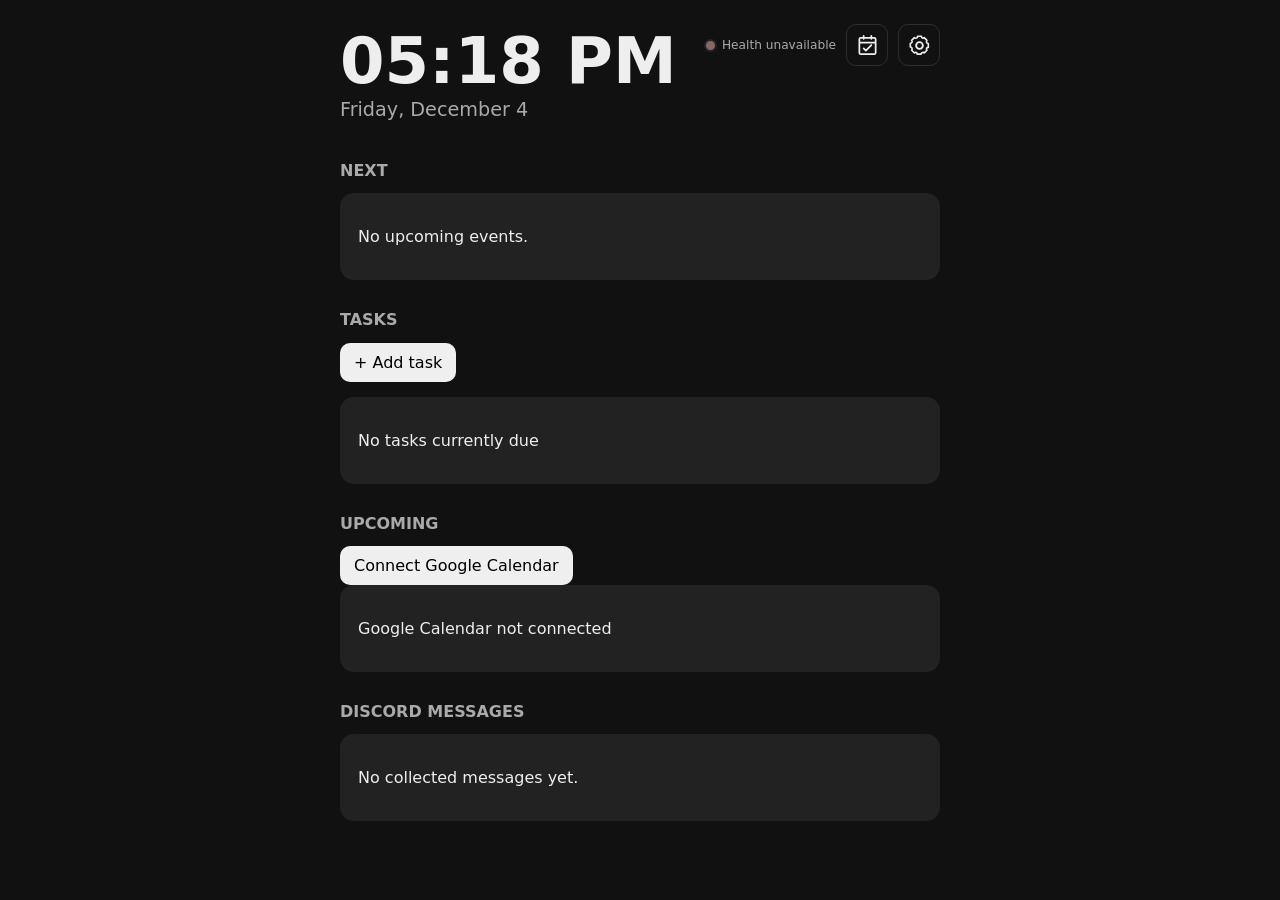
<file: index.html>
<!DOCTYPE html>
<html lang="en">
<head>
    <meta charset="UTF-8">
    <meta name="viewport"
          content="width=device-width, initial-scale=1.0">
    <title>Home</title>
    <link rel="stylesheet" href="style.css">
    <link rel="manifest" href="manifest.json">
    <meta name="theme-color" content="#111111">
</head>

<body>
    <main>
        <header class="dashboard-header">

            <div>
                <div id="time">--:--</div>
                <div id="date">Loading...</div>
            </div>

            <div class="header-controls">

                <button
                    type="button"
                    id="collector-status-button"
                    class="collector-status-button"
                    aria-label="System health unknown"
                    title="System health"
                >
                    <span
                        id="collector-status-dot"
                        class="collector-status-dot collector-status-unknown"
                    ></span>
                    <span id="collector-status-label" class="collector-status-label">
                        Health unavailable
                    </span>
                </button>

                <button
                    type="button"
                    id="open-accepted-events"
                    class="accepted-events-button"
                    aria-label="Accepted events"
                    title="Accepted events"
                >
                    <svg
                        viewBox="0 0 24 24"
                        aria-hidden="true"
                    >
                        <path
                            d="M8 2v3M16 2v3M3.5 9h17M5 4h14a1.5 1.5 0 0 1 1.5 1.5v14A1.5 1.5 0 0 1 19 21H5a1.5 1.5 0 0 1-1.5-1.5v-14A1.5 1.5 0 0 1 5 4Z"
                            fill="none"
                            stroke="currentColor"
                            stroke-width="1.8"
                            stroke-linecap="round"
                            stroke-linejoin="round"
                        />
                        <path
                            d="m8 15 2.3 2.3L16 11.5"
                            fill="none"
                            stroke="currentColor"
                            stroke-width="1.8"
                            stroke-linecap="round"
                            stroke-linejoin="round"
                        />
                    </svg>
                </button>

                <button
                    type="button"
                    id="open-settings"
                    class="settings-icon-button"
                    aria-label="Open settings"
                >
                    <svg
                        viewBox="0 0 24 24"
                        aria-hidden="true"
                    >
                        <path
                            d="M12 15.5a3.5 3.5 0 1 0 0-7 3.5 3.5 0 0 0 0 7Z"
                            fill="none"
                            stroke="currentColor"
                            stroke-width="2"
                        />
                        <path
                            d="M19.4 15a1.7 1.7 0 0 0 .34 1.88l.06.06-2.83 2.83-.06-.06A1.7 1.7 0 0 0 15 19.4a1.7 1.7 0 0 0-1 .6 1.7 1.7 0 0 0-.4 1.1V21H9.6v-.1A1.7 1.7 0 0 0 8.6 19.4a1.7 1.7 0 0 0-1.88.34l-.06.06-2.83-2.83.06-.06A1.7 1.7 0 0 0 4.2 15a1.7 1.7 0 0 0-.6-1 1.7 1.7 0 0 0-1.1-.4H2.4V9.6h.1A1.7 1.7 0 0 0 4.2 8.6a1.7 1.7 0 0 0-.34-1.88l-.06-.06 2.83-2.83.06.06A1.7 1.7 0 0 0 8.6 4.2a1.7 1.7 0 0 0 1-.6 1.7 1.7 0 0 0 .4-1.1V2.4h4v.1a1.7 1.7 0 0 0 1 1.7 1.7 1.7 0 0 0 1.88-.34l.06-.06 2.83 2.83-.06.06A1.7 1.7 0 0 0 19.4 8.6a1.7 1.7 0 0 0 .6 1 1.7 1.7 0 0 0 1.1.4h.1v4h-.1a1.7 1.7 0 0 0-1.7 1Z"
                            fill="none"
                            stroke="currentColor"
                            stroke-width="1.7"
                            stroke-linecap="round"
                            stroke-linejoin="round"
                        />
                    </svg>
                </button>

            </div>

        </header>

        <div id="dashboard-view">

            <section
                id="live-travel-section"
                hidden
            >
                <div id="live-travel"></div>
            </section>

            <section>
                <h2>Next</h2>

                <div id="next-event">
                    <div class="card">
                        <p>No upcoming events.</p>
                    </div>
                </div>
            </section>

            <section>
                <div
                    id="pending-tasks-section"
                    hidden
                >
                    <h2>Pending Tasks</h2>

                    <p
                        id="pending-tasks-status"
                        class="pending-tasks-status"
                        role="status"
                        aria-live="polite"
                    ></p>

                    <div id="pending-task-list"></div>
                </div>
            </section>

            <section>
                <h2>Tasks</h2>

                <button id="show-add-task">+ Add task</button>

                <form id="task-form" hidden>
                    <div class="card task-form">

                        <h3 id="task-form-title">Add task</h3>

                        <label>
                            Task
                            <input
                                id="task-name"
                                type="text"
                                required
                                placeholder="e.g. Clean bathroom"
                            >
                        </label>

                        <label>
                            Type
                            <select id="task-type">
                                <option value="one-off">One-off</option>
                                <option value="recurring">Recurring</option>
                            </select>
                        </label>

                        <label>
                            Special task type
                            <select id="task-special-type">
                                <option value="">Normal task</option>
                                <option value="clothes-washing">
                                    Clothes washing
                                </option>
                                <option value="bedding-washing">
                                    Bedding / towels washing
                                </option>
                            </select>
                        </label>

                        <label>
                            Scheduling
                            <select id="task-flexibility">
                                <option value="flexible">Flexible</option>
                                <option value="fixed">Fixed</option>
                            </select>
                        </label>

                        <label>
                            Estimated duration
                            <div class="duration-input">
                                <input
                                    id="task-duration"
                                    type="number"
                                    min="5"
                                    step="5"
                                    value="30"
                                    required
                                >
                                <span>minutes</span>
                            </div>
                        </label>

                        <div id="task-due-option">
                            <label>
                                Due date
                                <input id="task-due" type="date">
                            </label>
                        </div>

                        <div id="recurring-options" hidden>

                            <label>
                                Ideally every
                                <div class="duration-input">
                                    <input
                                        id="task-interval"
                                        type="number"
                                        min="1"
                                        value="7"
                                    >
                                    <span>days</span>
                                </div>
                            </label>

                            <label>
                                Can be done this many days early
                                <input
                                    id="task-early"
                                    type="number"
                                    min="0"
                                    value="1"
                                >
                            </label>

                            <label>
                                Can be done this many days late
                                <input
                                    id="task-late"
                                    type="number"
                                    min="0"
                                    value="2"
                                >
                            </label>

                        </div>

                        <div id="task-flexible-options">

                            <label>
                                Earliest time
                                <input
                                    id="task-earliest-time"
                                    type="time"
                                    value="09:00"
                                >
                            </label>

                            <label>
                                Latest time
                                <input
                                    id="task-latest-time"
                                    type="time"
                                    value="20:00"
                                >
                            </label>

                        </div>

                        <div id="task-fixed-options" hidden>

                            <label>
                                Fixed date
                                <input
                                    id="task-fixed-date"
                                    type="date"
                                >
                            </label>

                            <label>
                                Start time
                                <input
                                    id="task-fixed-start-time"
                                    type="time"
                                >
                            </label>

                        </div>

                        <label class="checkbox-label">
                            <input
                                id="task-requires-home"
                                type="checkbox"
                            >
                            Requires me to be home
                        </label>

                        <label>
                            Effort
                            <select id="task-effort">
                                <option value="low">Low</option>
                                <option value="medium" selected>Medium</option>
                                <option value="high">High</option>
                            </select>
                        </label>

                        <label
                            id="task-batchable-option"
                            class="checkbox-label"
                            hidden
                        >
                            <input
                                id="task-batchable"
                                type="checkbox"
                            >
                            Can be grouped with similar tasks
                        </label>

                        <label class="checkbox-label">
                            <input
                                id="task-avoid-hangover"
                                type="checkbox"
                                checked
                            >
                            Avoid likely hangover days
                        </label>

                        <label>
                            Notes
                            <textarea
                                id="task-notes"
                                rows="3"
                            ></textarea>
                        </label>

                        <div class="form-buttons">
                            <button type="submit" id="save-task">
                                Save task
                            </button>

                            <button
                                type="button"
                                id="cancel-task"
                            >
                                Cancel
                            </button>
                        </div>

                    </div>
                </form>

                <div id="task-list"></div>
            </section>

            <section>
                <h2>Upcoming</h2>
            
                <button id="connect-google">
                    Connect Google Calendar
                </button>
            
                <div id="calendar-events">
                    <div class="card">
                        <p>Google Calendar not connected</p>
                    </div>
                </div>
            </section>

            <section
                id="discord-events-section"
                hidden
            >
                <h2>Would you like to go?</h2>

                <div id="discord-events"></div>

                <details
                    id="rejected-discord-events-section"
                    class="rejected-discord-events"
                    hidden
                >
                    <summary>
                        Rejected events
                    </summary>

                    <div class="rejected-discord-sort">
                        <label for="rejected-discord-sort">
                            Sort by
                        </label>

                        <select id="rejected-discord-sort">
                            <option value="rejected">
                                Recently rejected
                            </option>

                            <option value="event">
                                Event date
                            </option>
                        </select>
                    </div>

                    <div
                        id="rejected-discord-events"
                        class="rejected-discord-events-list"
                    ></div>
                </details>
            </section>

            <section id="discord-messages-section">
                <h2>Discord messages</h2>

                <div id="discord-messages">
                    <div class="card">
                        <p>Loading messages...</p>
                    </div>
                </div>
            </section>
        </div>

        <div id="accepted-events-view" hidden>

            <div class="accepted-events-header">

                <h1>Accepted Events</h1>

                <button
                    type="button"
                    id="close-accepted-events"
                    class="settings-close-button"
                    aria-label="Close accepted events"
                >
                    ×
                </button>

            </div>

            <section>
                <div id="accepted-discord-events">
                    <div class="card">
                        <p>Loading accepted events...</p>
                    </div>
                </div>
            </section>

        </div>

        <div id="settings-view" hidden>

            <div class="settings-header">

                <h1>Settings</h1>

                <button
                    type="button"
                    id="close-settings"
                    class="settings-close-button"
                    aria-label="Close settings"
                >
                    ×
                </button>

            </div>

            <div
                class="settings-tabs"
                role="tablist"
                aria-label="Settings categories"
            >

                <button
                    type="button"
                    class="settings-tab active"
                    data-settings-tab="calendar"
                >
                    Calendar
                </button>

                <button
                    type="button"
                    class="settings-tab"
                    data-settings-tab="scheduler"
                >
                    Scheduler
                </button>

            </div>

            <div
                id="calendar-settings-tab"
                class="settings-tab-content"
            >

        <section>
            <h2>Calendar Settings</h2>

            <p class="settings-description">
                Choose how automatic scheduling should treat each calendar.
            </p>

            <div id="calendar-settings">
                <div class="card">
                    <p>Loading calendars...</p>
                </div>
            </div>
        </section>

        </div>

            <div
                id="scheduler-settings-tab"
                class="settings-tab-content"
                hidden
            >

                <section>
                    <h2>Scheduler Settings</h2>

                    <div class="card task-form">

                        <label>
                            Normal earliest start
                            <input
                                id="scheduler-normal-earliest"
                                type="time"
                                value="12:00"
                            >
                        </label>

                        <label>
                            Hangover-day earliest start
                            <input
                                id="scheduler-hangover-earliest"
                                type="time"
                                value="14:00"
                            >
                        </label>

                        <label>
                            Preferred finish
                            <input
                                id="scheduler-preferred-finish"
                                type="time"
                                value="19:00"
                            >
                        </label>

                        <label>
                            Absolute latest finish
                            <input
                                id="scheduler-absolute-finish"
                                type="time"
                                value="21:00"
                            >
                        </label>

                        <label class="checkbox-label">
                            <input
                                id="scheduler-early-fixed-override"
                                type="checkbox"
                                checked
                            >
                            Early fixed events override normal start time
                        </label>

                        <label>
                            Lecture travel before
                            <div class="duration-input">
                                <input
                                    id="scheduler-lecture-travel-before"
                                    type="number"
                                    min="0"
                                    step="5"
                                    value="40"
                                >
                                <span>minutes</span>
                            </div>
                        </label>

                        <label>
                            Lecture travel after
                            <div class="duration-input">
                                <input
                                    id="scheduler-lecture-travel-after"
                                    type="number"
                                    min="0"
                                    step="5"
                                    value="40"
                                >
                                <span>minutes</span>
                            </div>
                        </label>

                        <label>
                            Default transition buffer
                            <div class="duration-input">
                                <input
                                    id="scheduler-transition"
                                    type="number"
                                    min="0"
                                    step="5"
                                    value="15"
                                >
                                <span>minutes</span>
                            </div>
                        </label>

                        <button id="save-scheduler-settings">
                            Save scheduler settings
                        </button>

                        <p id="scheduler-settings-status"></p>

                    </div>
                </section>
            </div>

        </div>
    </main>

        <dialog id="confirm-dialog">

            <div class="confirm-dialog-content">

                <h3 id="confirm-dialog-title">
                    Are you sure?
                </h3>

                <p id="confirm-dialog-message"></p>

                <div class="confirm-dialog-actions">

                    <button
                        type="button"
                        id="confirm-dialog-cancel"
                    >
                        Cancel
                    </button>

                    <button
                        type="button"
                        id="confirm-dialog-confirm"
                        class="danger-button"
                    >
                        Delete
                    </button>

                </div>

            </div>

        </dialog>

        <dialog id="laundry-machine-dialog">

            <div class="confirm-dialog-content">

                <h3>
                    Machine already in use
                </h3>

                <p>
                    How long do you think it will be busy?
                </p>

                <div class="laundry-machine-options">

                    <button
                        type="button"
                        data-laundry-busy-minutes="30"
                    >
                        30 minutes
                    </button>

                    <button
                        type="button"
                        data-laundry-busy-minutes="60"
                    >
                        1 hour
                    </button>

                    <button
                        type="button"
                        data-laundry-busy-minutes="120"
                    >
                        2 hours
                    </button>

                </div>

                <div class="confirm-dialog-actions">

                    <button
                        type="button"
                        id="laundry-machine-cancel"
                    >
                        Cancel
                    </button>

                </div>

            </div>

        </dialog>

        <dialog id="collector-status-dialog">

            <div class="collector-status-dialog-content">

                <div class="collector-status-dialog-header">
                    <h3>System health</h3>

                    <button
                        type="button"
                        id="collector-status-close"
                        class="collector-status-close"
                        aria-label="Close system health"
                    >
                        ×
                    </button>
                </div>

                <div id="collector-status-details">
                    Loading...
                </div>

            </div>

        </dialog>

    <script src="script-v15.js"></script>
</body>
</html>
</file>
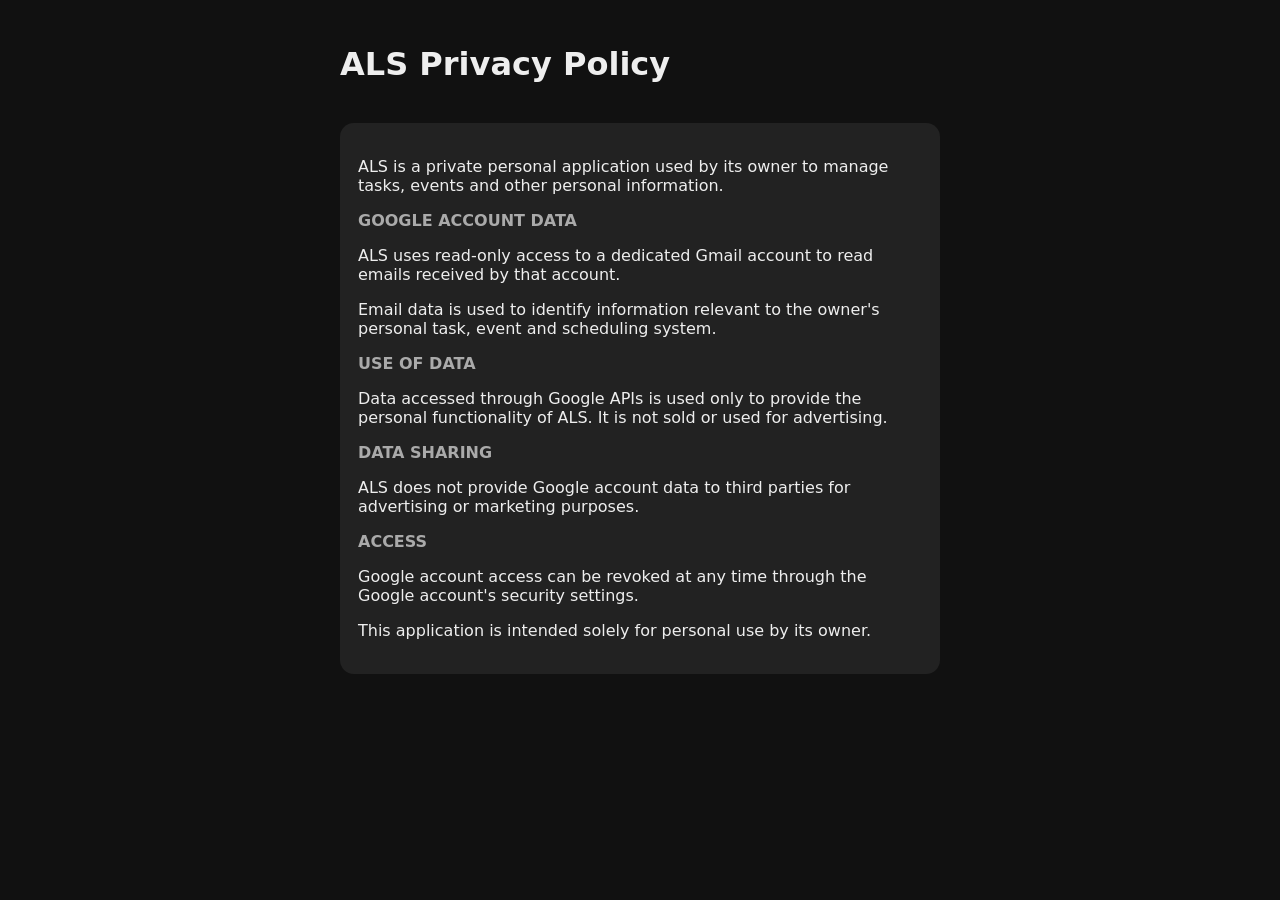
<file: privacy.html>
<!DOCTYPE html>
<html lang="en">
<head>
    <meta charset="UTF-8">
    <meta name="viewport"
          content="width=device-width, initial-scale=1.0">
    <title>ALS Privacy Policy</title>
    <link rel="stylesheet" href="style.css">
    <meta name="theme-color" content="#111111">
</head>

<body>
    <main>
        <header>
            <h1>ALS Privacy Policy</h1>
        </header>

        <section class="card">
            <p>
                ALS is a private personal application used by its owner
                to manage tasks, events and other personal information.
            </p>

            <h2>Google account data</h2>

            <p>
                ALS uses read-only access to a dedicated Gmail account
                to read emails received by that account.
            </p>

            <p>
                Email data is used to identify information relevant to
                the owner's personal task, event and scheduling system.
            </p>

            <h2>Use of data</h2>

            <p>
                Data accessed through Google APIs is used only to provide
                the personal functionality of ALS. It is not sold or used
                for advertising.
            </p>

            <h2>Data sharing</h2>

            <p>
                ALS does not provide Google account data to third parties
                for advertising or marketing purposes.
            </p>

            <h2>Access</h2>

            <p>
                Google account access can be revoked at any time through
                the Google account's security settings.
            </p>

            <p>
                This application is intended solely for personal use by
                its owner.
            </p>
        </section>
    </main>
</body>
</html>
</file>
<file: style.css>
body {
    margin: 0;
    font-family: system-ui, sans-serif;
    background: #111;
    color: #eee;
}

main {
    max-width: 600px;
    margin: auto;
    padding: 24px;
}

header {
    margin-bottom: 40px;
}

#time {
    font-size: 4rem;
    font-weight: 700;
}

#date {
    font-size: 1.2rem;
    color: #aaa;
}

section {
    margin-bottom: 30px;
}

h2 {
    font-size: 1rem;
    text-transform: uppercase;
    color: #aaa;
}

.card {
    background: #222;
    padding: 18px;
    border-radius: 14px;
}

button {
    padding: 10px 14px;
    border: 0;
    border-radius: 10px;
    font: inherit;
}

.task {
    display: flex;
    align-items: center;
    justify-content: space-between;
    margin-bottom: 10px;
}

#show-add-task {
    margin-bottom: 15px;
}

.task-form {
    display: flex;
    flex-direction: column;
    gap: 18px;
    margin-bottom: 20px;
}

.task-form label {
    display: flex;
    flex-direction: column;
    gap: 7px;
    color: #aaa;
}

.task-form input,
.task-form select,
.task-form textarea {
    box-sizing: border-box;
    width: 100%;
    padding: 11px;
    border: 1px solid #444;
    border-radius: 8px;
    background: #181818;
    color: #eee;
    font: inherit;
}

.duration-input {
    display: flex;
    align-items: center;
    gap: 10px;
}

.duration-input input {
    flex: 1;
}

.form-buttons {
    display: flex;
    gap: 10px;
}

.task {
    display: flex;
    justify-content: space-between;
    align-items: center;
    gap: 15px;
}

.task-details {
    flex: 1;
}

.task-meta {
    margin-top: 5px;
    color: #aaa;
    font-size: 0.85rem;
}

.task-source-links {
    margin-top: 0.55rem;
    width: fit-content;
}

.task-source-link,
.task-source-links > summary {
    color: #d8c2ff;
    font-size: 0.86rem;
    font-weight: 650;
    text-decoration: none;
    cursor: pointer;
}

.task-source-link:hover,
.task-source-links > summary:hover {
    text-decoration: underline;
}

.task-source-link-list {
    display: flex;
    flex-wrap: wrap;
    gap: 0.65rem;
    margin-top: 0.4rem;
}

.dormant-section {
    margin-top: 20px;
}

.dormant-section summary {
    cursor: pointer;
    color: #aaa;
    padding: 10px 0;
}

.dormant-list {
    margin-top: 10px;
}

.task-dormant {
    opacity: 0.55;
}

.task-actions {
    display: flex;
    gap: 8px;
    align-items: center;
}

.checkbox-label {
    flex-direction: row !important;
    align-items: center;
    gap: 10px !important;
}

.checkbox-label input {
    width: auto;
    margin: 0;
}

.task-actions {
    display: flex;
    gap: 8px;
    align-items: center;
    flex-wrap: wrap;
}

.task-form h3 {
    margin: 0 0 5px;
}

/* =========================
   TASK ACTION MENU
   ========================= */

.task-actions {
    display: flex;
    align-items: center;
    gap: 8px;
}

.task-action-menu {
    position: relative;
}

.task-action-menu > summary {
    list-style: none;

    display: flex;
    align-items: center;
    justify-content: center;

    width: 38px;
    height: 38px;

    padding: 0;

    border: 1px solid
        rgba(255, 255, 255, 0.12);
    border-radius: 10px;

    cursor: pointer;

    font-size: 22px;
    line-height: 1;
}

.task-action-menu > summary::-webkit-details-marker {
    display: none;
}

.task-action-menu-items {
    position: absolute;

    top: calc(100% + 6px);
    right: 0;

    z-index: 100;

    display: flex;
    flex-direction: column;

    min-width: 150px;

    padding: 6px;

    background: #1d1d1d;

    border: 1px solid
        rgba(255, 255, 255, 0.12);

    border-radius: 10px;

    box-shadow:
        0 8px 24px
        rgba(0, 0, 0, 0.35);
}

.task-action-menu-items button {
    width: 100%;

    padding: 10px 12px;

    border: 0;
    border-radius: 7px;

    background: transparent;

    text-align: left;
    white-space: nowrap;

    cursor: pointer;
}

.task-action-menu-items button:hover {
    background:
        rgba(255, 255, 255, 0.08);
}

/* =========================
   CONFIRMATION DIALOG
   ========================= */

#confirm-dialog {
    width: min(
        calc(100% - 32px),
        400px
    );

    padding: 0;

    border: 1px solid
        rgba(255, 255, 255, 0.12);

    border-radius: 16px;

    background: #1d1d1d;
    color: inherit;

    box-shadow:
        0 20px 60px
        rgba(0, 0, 0, 0.5);
}

#confirm-dialog::backdrop {
    background:
        rgba(0, 0, 0, 0.65);

    backdrop-filter:
        blur(3px);
}

.confirm-dialog-content {
    padding: 22px;
}

.confirm-dialog-content h3 {
    margin-top: 0;
    margin-bottom: 10px;
}

.confirm-dialog-content p {
    margin:
        0 0 22px 0;

    opacity: 0.8;
}

.confirm-dialog-actions {
    display: flex;
    justify-content: flex-end;
    gap: 10px;
}

.danger-button {
    background: #b3261e;
    color: white;
}

/* =========================
   TASK ACTION ICONS
   ========================= */

.task-action-menu-items button {
    display: flex;
    align-items: center;
    gap: 10px;

    color: #f2f2f2;

    font: inherit;
}

.task-action-icon {
    width: 18px;
    height: 18px;

    flex: 0 0 18px;

    color: currentColor;
}

.task-delete-action {
    color: #f2f2f2;
}

.task-action-menu-items button:hover {
    background:
        rgba(255, 255, 255, 0.08);
}

/* =========================
   LAUNDRY MACHINE DIALOG
   ========================= */

#laundry-machine-dialog {
    width: min(
        calc(100% - 32px),
        400px
    );

    padding: 0;

    border: 1px solid
        rgba(255, 255, 255, 0.12);

    border-radius: 16px;

    background: #1d1d1d;
    color: inherit;

    box-shadow:
        0 20px 60px
        rgba(0, 0, 0, 0.5);
}

#laundry-machine-dialog::backdrop {
    background:
        rgba(0, 0, 0, 0.65);

    backdrop-filter:
        blur(3px);
}

.laundry-machine-options {
    display: flex;
    flex-direction: column;
    gap: 8px;

    margin-bottom: 18px;
}

.laundry-machine-options button {
    width: 100%;

    padding: 12px 14px;

    text-align: left;
}

/* =========================
   MACHINE BUSY TASK
   ========================= */

.task-machine-busy .task-details {
    opacity: 0.58;
}

.task-machine-busy-label {
    margin-top: 6px;

    font-size: 0.9rem;
    font-weight: 600;

    opacity: 0.85;
}

/* =========================
   SETTINGS PAGE
   ========================= */

.dashboard-header {
    display: flex;
    align-items: flex-start;
    justify-content: space-between;
    gap: 20px;
}

.settings-icon-button,
.accepted-events-button,
.settings-close-button {
    display: flex;
    align-items: center;
    justify-content: center;

    width: 42px;
    height: 42px;
    padding: 0;

    flex: 0 0 42px;

    background: transparent;
    color: #eee;

    border: 1px solid
        rgba(255, 255, 255, 0.12);

    cursor: pointer;
}

.settings-icon-button svg,
.accepted-events-button svg {
    width: 23px;
    height: 23px;
}

.settings-icon-button:hover,
.accepted-events-button:hover,
.settings-close-button:hover {
    background:
        rgba(255, 255, 255, 0.08);
}

.settings-close-button {
    font-size: 28px;
    line-height: 1;
}

.settings-header {
    display: flex;
    align-items: center;
    justify-content: space-between;

    margin-bottom: 24px;
}

.settings-header h1 {
    margin: 0;

    font-size: 1.6rem;
}

.settings-tabs {
    display: flex;
    gap: 6px;

    padding: 5px;
    margin-bottom: 24px;

    background: #1a1a1a;
    border-radius: 12px;
}

.settings-tab {
    flex: 1;

    background: transparent;
    color: #aaa;

    cursor: pointer;
}

.settings-tab:hover {
    background:
        rgba(255, 255, 255, 0.05);
}

.settings-tab.active {
    background: #333;
    color: #fff;
}

.settings-tab-content > section {
    margin-bottom: 0;
}

/* =========================
   CALENDAR SETTINGS
   ========================= */

#calendar-settings {
    display: flex;
    flex-direction: column;
    gap: 14px;
}


.calendar-setting {
    position: relative;

    display: grid;
    grid-template-columns: 12px 1fr;
    column-gap: 12px;
    row-gap: 18px;

    padding: 18px;
}


.calendar-setting-color {
    width: 10px;
    height: 10px;

    margin-top: 5px;

    border-radius: 50%;
}


.calendar-setting-name {
    font-size: 1rem;
    font-weight: 650;
    line-height: 1.3;
}


.calendar-setting-controls {
    grid-column: 1 / -1;

    display: flex;
    flex-direction: column;
    gap: 16px;
}


.calendar-setting-field {
    display: flex;
    flex-direction: column;
    gap: 7px;
}


.calendar-setting-label {
    color: #999;
    font-size: 0.8rem;
    font-weight: 600;
}


/* -------------------------
   CUSTOM SELECTS
   ------------------------- */

.calendar-role,
.calendar-type {
    width: 100%;
    box-sizing: border-box;

    padding:
        11px 40px
        11px 12px;

    border:
        1px solid
        rgba(255, 255, 255, 0.12);

    border-radius: 10px;

    background-color: #181818;

    color: #f2f2f2;

    font: inherit;

    appearance: none;
    -webkit-appearance: none;

    cursor: pointer;

    background-image:
        url("data:image/svg+xml,%3Csvg xmlns='http://www.w3.org/2000/svg' width='16' height='16' viewBox='0 0 24 24' fill='none' stroke='%23aaaaaa' stroke-width='2' stroke-linecap='round' stroke-linejoin='round'%3E%3Cpath d='m6 9 6 6 6-6'/%3E%3C/svg%3E");

    background-repeat:
        no-repeat;

    background-position:
        right 12px center;

    background-size:
        16px;
}


.calendar-role:hover,
.calendar-type:hover {
    border-color:
        rgba(255, 255, 255, 0.22);
}


.calendar-role:focus,
.calendar-type:focus {
    outline:
        2px solid
        rgba(255, 255, 255, 0.18);

    outline-offset:
        1px;

    border-color:
        rgba(255, 255, 255, 0.28);
}


/* -------------------------
   DISPLACEABLE TOGGLE
   ------------------------- */

.calendar-displaceable-option {
    display: flex;
    align-items: center;
    justify-content: space-between;
    gap: 20px;

    padding-top: 14px;

    border-top:
        1px solid
        rgba(255, 255, 255, 0.08);

    color: #ddd;

    cursor: pointer;
}


.calendar-displaceable-option[hidden] {
    display: none;
}


.calendar-displaceable {
    position: absolute;

    width: 1px;
    height: 1px;

    opacity: 0;

    pointer-events: none;
}


.calendar-toggle {
    position: relative;

    width: 44px;
    height: 24px;

    flex: 0 0 44px;

    border-radius: 999px;

    background:
        rgba(255, 255, 255, 0.16);

    transition:
        background 0.18s ease;
}


.calendar-toggle::after {
    content: "";

    position: absolute;

    top: 3px;
    left: 3px;

    width: 18px;
    height: 18px;

    border-radius: 50%;

    background: #fff;

    box-shadow:
        0 1px 3px
        rgba(0, 0, 0, 0.4);

    transition:
        transform 0.18s ease;
}


.calendar-displaceable:checked
    + .calendar-toggle {

    background: #4f7cff;
}


.calendar-displaceable:checked
    + .calendar-toggle::after {

    transform:
        translateX(20px);
}


.calendar-displaceable:focus-visible
    + .calendar-toggle {

    outline:
        2px solid
        rgba(255, 255, 255, 0.6);

    outline-offset:
        2px;
}

/* =========================
   COLLECTOR STATUS
   ========================= */

.header-controls {
    display: flex;
    align-items: center;
    gap: 10px;
}


.collector-status-button {
    display: flex;
    align-items: center;
    justify-content: center;

    min-width: 24px;
    height: 42px;

    padding: 0;

    background: transparent;
    cursor: pointer;
    gap: 7px;
}

.collector-status-label {
    color: #aaa;
    font-size: 0.76rem;
    white-space: nowrap;
}


.collector-status-dot {
    display: block;

    width: 9px;
    height: 9px;

    border-radius: 50%;

    box-shadow:
        0 0 0 2px
        rgba(255, 255, 255, 0.08);
}


.collector-status-healthy {
    background: #43c767;
}


.collector-status-degraded {
    background: #d9a441;
}


.collector-status-blocked {
    background: #d9534f;
}

.collector-status-unavailable,
.collector-status-unknown {
    background: #8a6767;
}


/* =========================
   DISCORD MESSAGES
   ========================= */

#discord-messages {
    display: flex;
    flex-direction: column;
    gap: 10px;
}


.discord-message {
    padding: 14px 16px;
}


.discord-message-content {
    white-space: pre-wrap;
    overflow-wrap: anywhere;

    line-height: 1.4;
}


.discord-message-meta {
    margin-top: 8px;

    color: #888;
    font-size: 0.8rem;
}

/* =========================
   COLLECTOR STATUS DIALOG
   ========================= */

#collector-status-dialog {
    width: min(
        calc(100% - 32px),
        520px
    );

    padding: 0;

    border: 1px solid
        rgba(255, 255, 255, 0.12);

    border-radius: 16px;

    background: #1d1d1d;
    color: #eee;

    box-shadow:
        0 20px 60px
        rgba(0, 0, 0, 0.5);
}


#collector-status-dialog::backdrop {
    background:
        rgba(0, 0, 0, 0.65);

    backdrop-filter:
        blur(3px);
}


.collector-status-dialog-content {
    padding: 20px;
}


.collector-status-dialog-header {
    display: flex;
    align-items: center;
    justify-content: space-between;

    margin-bottom: 20px;
}


.collector-status-dialog-header h3 {
    margin: 0;
}


.collector-status-close {
    width: 36px;
    height: 36px;

    padding: 0;

    display: flex;
    align-items: center;
    justify-content: center;

    background: transparent;
    color: #eee;

    font-size: 24px;
    cursor: pointer;
}


.collector-dialog-overall {
    display: flex;
    align-items: center;
    gap: 10px;

    margin-bottom: 20px;

    font-size: 1.05rem;
}


.collector-component-list {
    border-top: 1px solid
        rgba(255, 255, 255, 0.08);

    border-bottom: 1px solid
        rgba(255, 255, 255, 0.08);
}


.collector-component {
    display: flex;
    justify-content: space-between;

    padding: 11px 0;
}

.system-health-component {
    padding: 10px 0;
}

.system-health-component + .system-health-component {
    border-top: 1px solid rgba(255, 255, 255, 0.05);
}

.system-health-component summary {
    display: grid;
    grid-template-columns: minmax(120px, 1fr) minmax(0, 2fr);
    gap: 10px;
    cursor: pointer;
}

.system-health-component-state {
    color: #aaa;
    text-align: right;
    font-size: 0.85rem;
}

.system-health-degraded summary { color: #e3b75d; }
.system-health-blocked summary { color: #ed7773; }

.system-health-detail-grid,
.system-health-metrics > div,
.system-health-incident {
    display: grid;
    grid-template-columns: minmax(120px, 1fr) minmax(0, 1fr);
    gap: 8px;
}

.system-health-detail-grid {
    margin: 12px 0 6px 18px;
    color: #bbb;
    font-size: 0.82rem;
}

.system-health-detail-grid span:nth-child(even),
.system-health-metrics span:last-child,
.system-health-incident span:last-child {
    text-align: right;
}

.system-health-metrics {
    margin-left: 18px;
    padding-top: 8px;
    border-top: 1px solid rgba(255, 255, 255, 0.05);
    color: #888;
    font-size: 0.78rem;
}

.system-health-incidents h4 {
    margin: 18px 0 8px;
}

.system-health-incident,
.system-health-empty {
    padding: 7px 0;
    color: #999;
    font-size: 0.82rem;
}


.collector-component + .collector-component {
    border-top: 1px solid
        rgba(255, 255, 255, 0.05);
}


.collector-component span:last-child {
    color: #aaa;
}


.collector-last-check {
    margin-top: 16px;

    color: #888;
    font-size: 0.85rem;
}

/* Discord society announcements */

.discord-message-header {
    display: flex;
    align-items: center;
    gap: 12px;
    margin-bottom: 12px;
}

.discord-society-logo {
    width: 44px;
    height: 44px;
    border-radius: 50%;
    object-fit: cover;
    flex-shrink: 0;
}

.event-source-badge {
    display: inline-flex;
    align-items: center;
    justify-content: center;
    width: 44px;
    height: 44px;
    border-radius: 50%;
    flex-shrink: 0;
    font-size: 1.55rem;
    font-weight: 700;
}

.psychology-event-badge {
    border: 1px solid rgba(166, 116, 255, 0.45);
    background: rgba(118, 71, 204, 0.2);
    color: #d8c2ff;
}

.discord-message-source {
    min-width: 0;
}

.discord-society-name {
    font-weight: 600;
    font-size: 0.95rem;
    line-height: 1.2;
}

.discord-channel-name {
    margin-top: 2px;
    font-size: 0.8rem;
    opacity: 0.65;
}

.discord-message-content {
    white-space: pre-wrap;
    overflow-wrap: anywhere;
}

.discord-message-meta {
    margin-top: 10px;
    font-size: 0.75rem;
    opacity: 0.6;
}

/* =========================
   DISCORD EVENT CANDIDATES
   ========================= */

#discord-events {
    display: flex;
    flex-direction: column;
    gap: 12px;
}

.discord-event-card {
    padding: 16px;
}

.discord-event-header {
    display: flex;
    align-items: center;
    gap: 10px;

    margin-bottom: 14px;
}

.discord-event-title {
    margin-bottom: 10px;

    font-size: 1.15rem;
    font-weight: 700;
    line-height: 1.3;
}

.discord-event-details {
    display: flex;
    flex-direction: column;
    gap: 4px;

    color: #ccc;
    line-height: 1.4;
}

.discord-event-description {
    margin-top: 12px;

    color: #aaa;
    line-height: 1.45;
}

.discord-event-original {
    margin-top: 14px;

    color: #aaa;
}

.discord-event-original summary {
    cursor: pointer;

    font-size: 0.85rem;
}

.discord-event-original
.discord-message-content {
    margin-top: 10px;

    color: #ccc;
}

.discord-event-actions {
    display: flex;
    justify-content: flex-end;
    gap: 10px;

    margin-top: 16px;
}

.discord-event-actions button {
    display: flex;
    align-items: center;
    justify-content: center;

    width: 44px;
    height: 44px;

    padding: 0;

    border-radius: 50%;

    font-size: 1.35rem;
    font-weight: 700;

    cursor: pointer;
}

.discord-event-reject {
    background: rgba(217, 83, 79, 0.16);
    color: #ef7773;
}

.discord-event-accept {
    background: rgba(67, 199, 103, 0.16);
    color: #63d881;
}

.discord-event-actions button:disabled {
    opacity: 0.4;
    cursor: default;
}

.discord-event-review-label {
    margin-top: 2px;

    color: #d9a441;
    font-size: 0.8rem;
    font-weight: 600;
}

.discord-event-needs-review {
    border:
        1px solid
        rgba(217, 164, 65, 0.3);
}

/* =========================
   REJECTED EVENT SORT
   ========================= */

.rejected-discord-sort {
    display: flex;
    align-items: center;
    gap: 10px;

    margin:
        12px 0
        14px;
}


.rejected-discord-sort label {
    color: #999;
    font-size: 0.8rem;
    font-weight: 600;

    white-space: nowrap;
}


#rejected-discord-sort {
    box-sizing: border-box;

    padding:
        9px 38px
        9px 12px;

    border:
        1px solid
        rgba(255, 255, 255, 0.12);

    border-radius: 10px;

    background-color: #181818;

    color: #f2f2f2;

    font: inherit;
    font-size: 0.9rem;

    appearance: none;
    -webkit-appearance: none;

    cursor: pointer;

    background-image:
        url("data:image/svg+xml,%3Csvg xmlns='http://www.w3.org/2000/svg' width='16' height='16' viewBox='0 0 24 24' fill='none' stroke='%23aaaaaa' stroke-width='2' stroke-linecap='round' stroke-linejoin='round'%3E%3Cpath d='m6 9 6 6 6-6'/%3E%3C/svg%3E");

    background-repeat:
        no-repeat;

    background-position:
        right 12px center;

    background-size:
        16px;
}


#rejected-discord-sort:hover {
    border-color:
        rgba(255, 255, 255, 0.22);
}


#rejected-discord-sort:focus {
    outline:
        2px solid
        rgba(255, 255, 255, 0.18);

    outline-offset: 1px;

    border-color:
        rgba(255, 255, 255, 0.28);
}

/* =========================
   DISCORD EVENT EDITING
   ========================= */

.discord-event-edit {
    display: inline-flex;
    align-items: center;
    justify-content: center;

    margin-top: 14px;

    padding:
        9px 14px;

    border:
        1px solid
        rgba(255, 255, 255, 0.12);

    border-radius: 10px;

    background: #181818;
    color: #f2f2f2;

    font: inherit;
    font-size: 0.9rem;
    font-weight: 600;

    cursor: pointer;
}

.discord-event-edit:hover {
    border-color:
        rgba(255, 255, 255, 0.22);

    background: #202020;
}


/* Give the original announcement
   breathing room before Edit details */

.discord-event-original +
.discord-event-edit {
    margin-top: 16px;
}


/* Expanded editor */

.discord-event-edit-form {
    margin-top: 14px;

    padding: 14px;

    border:
        1px solid
        rgba(255, 255, 255, 0.1);

    border-radius: 12px;

    background:
        rgba(255, 255, 255, 0.025);

    display: flex;
    flex-direction: column;
    gap: 12px;
}


/* Important: preserve the HTML hidden
   attribute when the form is closed */

.discord-event-edit-form[hidden] {
    display: none;
}


.discord-event-edit-form label {
    display: flex;
    flex-direction: column;
    gap: 6px;

    color: #aaa;

    font-size: 0.82rem;
    font-weight: 600;
}


/* Inputs */

.discord-event-edit-form input,
.discord-event-edit-form select,
.discord-event-edit-form textarea {
    width: 100%;
    box-sizing: border-box;

    padding:
        10px 12px;

    border:
        1px solid
        rgba(255, 255, 255, 0.12);

    border-radius: 10px;

    background-color: #181818;

    color: #f2f2f2;

    font: inherit;
    font-size: 0.95rem;
}


/* Keep textarea tidy */

.discord-event-edit-form textarea {
    min-height: 80px;

    resize: vertical;

    line-height: 1.4;
}


/* Focus state */

.discord-event-edit-form input:focus,
.discord-event-edit-form select:focus,
.discord-event-edit-form textarea:focus {
    outline:
        2px solid
        rgba(255, 255, 255, 0.16);

    outline-offset: 1px;

    border-color:
        rgba(255, 255, 255, 0.28);
}


/* Cancel / Save row */

.discord-event-edit-actions {
    display: flex;
    justify-content: flex-end;
    gap: 10px;

    margin-top: 2px;
}


.discord-event-edit-actions button {
    padding:
        9px 14px;

    border-radius: 10px;

    font: inherit;
    font-size: 0.9rem;
    font-weight: 600;

    cursor: pointer;
}


/* Cancel */

.discord-event-edit-actions
[data-discord-event-edit-cancel] {
    background: #181818;

    color: #bbb;

    border:
        1px solid
        rgba(255, 255, 255, 0.12);
}


/* Save */

.discord-event-edit-actions
button[type="submit"] {
    background:
        rgba(67, 199, 103, 0.16);

    color: #63d881;

    border:
        1px solid
        rgba(67, 199, 103, 0.25);
}


.discord-event-edit-actions
button:disabled {
    opacity: 0.4;

    cursor: default;
}

/* =========================
   ACCEPTED EVENT TRAVEL
   ========================= */

.accepted-event-travel {
    margin-top: 12px;
    border-top: 1px solid rgba(255, 255, 255, 0.08);
    border-bottom: 1px solid rgba(255, 255, 255, 0.08);
}

.accepted-event-travel-summary {
    display: flex;
    align-items: center;
    justify-content: space-between;

    padding: 12px 0;

    font-size: 0.95rem;
    font-weight: 600;

    cursor: pointer;
    user-select: none;

    list-style: none;
}

.accepted-event-travel-summary::-webkit-details-marker {
    display: none;
}

.accepted-event-travel-summary::marker {
    display: none;
    content: "";
}

.accepted-event-travel-chevron {
    font-size: 1.25rem;
    line-height: 1;

    opacity: 0.65;

    transition:
        transform 0.18s ease;
}

.accepted-event-travel[open]
.accepted-event-travel-chevron {
    transform: rotate(90deg);
}


/* Journey */

.accepted-event-travel-body {
    padding:
        2px
        0
        14px;
}

.accepted-travel-leg {
    display: grid;

    grid-template-columns:
        46px
        24px
        minmax(0, 1fr);

    column-gap: 8px;

    align-items: start;

    padding: 7px 0;
}

.accepted-travel-leg-time {
    padding-top: 2px;

    font-size: 0.82rem;
    opacity: 0.65;

    font-variant-numeric:
        tabular-nums;
}


/* Icons */

.accepted-travel-leg-icon {
    display: flex;
    align-items: flex-start;
    justify-content: center;

    padding-top: 1px;
}

.accepted-travel-icon {
    display: block;

    width: 18px;
    height: 18px;

    fill: none;
    stroke: currentColor;
    stroke-width: 1.8;
    stroke-linecap: round;
    stroke-linejoin: round;

    opacity: 0.8;
}


/* Text */

.accepted-travel-leg-content {
    min-width: 0;
}

.accepted-travel-leg-main {
    font-size: 0.9rem;
    line-height: 1.3;
}

.accepted-travel-leg-meta {
    margin-top: 2px;

    font-size: 0.8rem;
    line-height: 1.25;

    opacity: 0.6;
}

/* =========================
   ORIGINAL ANNOUNCEMENT
   ========================= */

.discord-original-announcement {
    margin-top: 12px;
}

.discord-original-announcement-content {
    margin-top: 10px;

    padding: 12px 14px;

    border-radius: 12px;

    background:
        rgba(255, 255, 255, 0.035);

    color:
        rgba(255, 255, 255, 0.78);

    font-size: 0.9rem;
    line-height: 1.45;

    white-space: pre-wrap;
}

.discord-original-announcement-messages {
    display: flex;
    flex-direction: column;
    gap: 8px;

    margin-top: 10px;
}

.discord-original-announcement-messages
    .discord-original-announcement-content {
    margin-top: 0;
}

.discord-card-actions {
    display: flex;
    align-items: center;
    gap: 8px;

    margin-top: 12px;

    flex-wrap: wrap;
}

.discord-card-actions
    .discord-original-announcement {
    margin-top: 0;
}

.discord-actions {
    display: flex;
    align-items: center;
    gap: 8px;

    flex-wrap: wrap;
}

.discord-action-button {
    display: inline-flex;
    align-items: center;

    width: fit-content;

    padding: 8px 14px;

    border: 1px solid
        rgba(255, 255, 255, 0.12);

    border-radius: 12px;

    background:
        rgba(255, 255, 255, 0.035);

    color: inherit;
    text-decoration: none;

    font-size: 0.9rem;
    font-weight: 500;

    cursor: pointer;
}

.discord-original-announcement-toggle {
    display: inline-flex;
    align-items: center;

    width: fit-content;

    padding: 8px 14px;

    border: 1px solid
        rgba(255, 255, 255, 0.12);

    border-radius: 12px;

    background:
        rgba(255, 255, 255, 0.035);

    color: inherit;

    cursor: pointer;

    font: inherit;
    font-size: 0.9rem;
    font-weight: 500;

    text-align: left;
}

.discord-original-announcement-toggle::before {
    content: "›";

    margin-right: 8px;

    font-size: 1.15rem;
    line-height: 1;

    transition:
        transform 0.15s ease;
}

.discord-original-announcement-toggle.open::before {
    transform: rotate(90deg);
}

.discord-original-announcement-messages {
    display: flex;
    flex-direction: column;
    gap: 8px;

    margin-top: 10px;
}

.discord-original-announcement-messages[hidden] {
    display: none;
}
.pending-tasks-status:empty {
    display: none;
}

.pending-study-plan-kind {
    color: var(--accent, #7557b8);
    font-size: 0.82rem;
    font-weight: 700;
    letter-spacing: 0.03em;
    text-transform: uppercase;
}

.pending-study-plan-meta {
    margin: 0.4rem 0;
}

.pending-study-subtasks {
    display: grid;
    gap: 0.55rem;
    padding-left: 1.35rem;
}

.pending-study-subtasks li span {
    display: block;
    color: var(--muted-text, #62616a);
    font-size: 0.88rem;
    margin-top: 0.12rem;
}

.pending-study-warning {
    border-left: 3px solid #b17600;
    padding-left: 0.7rem;
}

.pending-task-card h3 {
    margin-top: 0.35rem;
}

.pending-task-source {
    color: var(--muted, #666);
    font-size: 0.85rem;
    font-weight: 600;
}

.pending-task-description {
    white-space: pre-wrap;
}

.pending-task-due {
    margin-bottom: 0.65rem;
}

.pending-task-links,
.pending-task-actions {
    display: flex;
    flex-wrap: wrap;
    gap: 0.65rem;
}

.pending-task-links {
    margin-bottom: 0.9rem;
}
</file>
